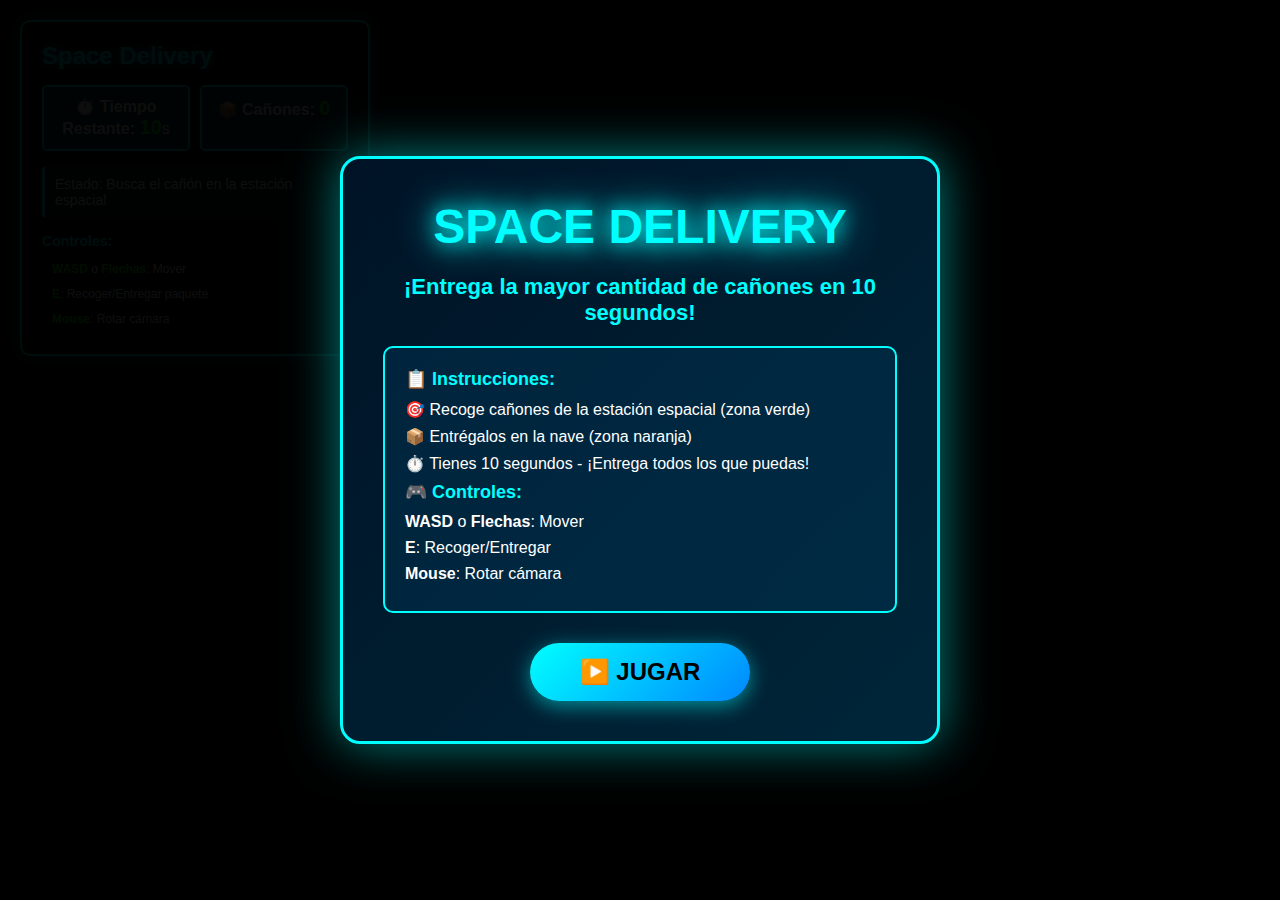
<file: Examen-01/index.html>
<!DOCTYPE html>
<html lang="es">
<head>
    <meta charset="UTF-8">
    <meta name="viewport" content="width=device-width, initial-scale=1.0">
    <title>Space Delivery Game - BabylonJS</title>
    <script src="https://cdn.babylonjs.com/babylon.js"></script>
    <script src="https://cdn.babylonjs.com/loaders/babylonjs.loaders.min.js"></script>
    <link rel="stylesheet" href="./public/css/styles.css">
</head>
<body>
    <div id="game-container">
        <canvas id="renderCanvas"></canvas>
        
        <!-- Pantalla de Inicio -->
        <div id="start-screen" class="screen-overlay">
            <div class="screen-content">
                <h1 class="game-title">SPACE DELIVERY</h1>
                <div class="game-description">
                    <p>¡Entrega la mayor cantidad de cañones en 10 segundos!</p>
                    <div class="instructions-box">
                        <h3>📋 Instrucciones:</h3>
                        <ul>
                            <li>🎯 Recoge cañones de la estación espacial (zona verde)</li>
                            <li>📦 Entrégalos en la nave (zona naranja)</li>
                            <li>⏱️ Tienes 10 segundos - ¡Entrega todos los que puedas!</li>
                        </ul>
                        <h3>🎮 Controles:</h3>
                        <ul>
                            <li><strong>WASD</strong> o <strong>Flechas</strong>: Mover</li>
                            <li><strong>E</strong>: Recoger/Entregar</li>
                            <li><strong>Mouse</strong>: Rotar cámara</li>
                        </ul>
                    </div>
                </div>
                <button id="play-button" class="game-button">▶️ JUGAR</button>
            </div>
        </div>
        
        <!-- Pantalla de Resumen Final -->
        <div id="summary-screen" class="screen-overlay" style="display: none;">
            <div class="screen-content">
                <h1 class="victory-title">🎉 ¡MISIÓN COMPLETADA! 🎉</h1>
                <div class="summary-stats">
                    <div class="stat-item">
                        <span class="stat-icon">📦</span>
                        <span class="stat-label">Cañones Entregados:</span>
                        <span id="final-packages-display" class="stat-value">0</span>
                    </div>
                    <div class="stat-item">
                        <span class="stat-icon">⏱️</span>
                        <span class="stat-label">Tiempo Usado:</span>
                        <span id="final-time-display" class="stat-value">10s</span>
                    </div>
                    <div class="stat-item">
                        <span class="stat-icon">⚡</span>
                        <span class="stat-label">Tiempo por Entrega:</span>
                        <span id="average-time-display" class="stat-value">--</span>
                    </div>
                </div>
                <div class="summary-message">
                    <p id="performance-message">¡Excelente trabajo!</p>
                </div>
                <button id="replay-button" class="game-button">🔄 JUGAR DE NUEVO</button>
            </div>
        </div>
        
        <div id="ui-overlay">
            <div id="game-info">
                <h1>Space Delivery</h1>
                <div id="game-stats">
                    <div id="timer">
                        <strong>⏱️ Tiempo Restante:</strong> <span id="timer-value">10</span>s
                    </div>
                    <div id="package-counter">
                        <strong>📦 Cañones:</strong> <span id="packages-delivered">0</span>
                    </div>
                </div>
                <div id="status">Estado: Busca el cañón en la estación espacial</div>
                <div id="instructions">
                    <h3>Controles:</h3>
                    <ul>
                        <li><strong>WASD</strong> o <strong>Flechas</strong>: Mover</li>
                        <li><strong>E</strong>: Recoger/Entregar paquete</li>
                        <li><strong>Mouse</strong>: Rotar cámara</li>
                    </ul>
                </div>
            </div>
        </div>
    </div>

    <!-- Scripts del juego -->
    <script type="module" src="./src/utils/config.js"></script>
    <script type="module" src="./src/systems/ZoneSystem.js"></script>
    <script type="module" src="./src/systems/PackageSystem.js"></script>
    <script type="module" src="./src/controllers/PlayerController.js"></script>
    <script type="module" src="./src/managers/GameManager.js"></script>
    <script type="module" src="./src/main.js"></script>
</body>
</html>
</file>
<file: Examen-01/public/css/styles.css>
* {
    margin: 0;
    padding: 0;
    box-sizing: border-box;
}

body {
    font-family: 'Arial', sans-serif;
    overflow: hidden;
    background: #000;
}

#game-container {
    width: 100vw;
    height: 100vh;
    position: relative;
}

#renderCanvas {
    width: 100%;
    height: 100%;
    display: block;
    outline: none;
    touch-action: none;
}

#ui-overlay {
    position: absolute;
    top: 0;
    left: 0;
    width: 100%;
    height: 100%;
    pointer-events: none;
}

#game-info {
    position: absolute;
    top: 20px;
    left: 20px;
    background: rgba(0, 0, 0, 0.8);
    color: #fff;
    padding: 20px;
    border-radius: 10px;
    border: 2px solid #00ffff;
    max-width: 350px;
    box-shadow: 0 0 20px rgba(0, 255, 255, 0.5);
}

#game-info h1 {
    margin: 0 0 15px 0;
    font-size: 24px;
    color: #00ffff;
    text-shadow: 0 0 10px rgba(0, 255, 255, 0.8);
}

#game-stats {
    display: flex;
    justify-content: space-between;
    gap: 10px;
    margin-bottom: 15px;
}

#timer, #package-counter {
    flex: 1;
    padding: 10px;
    background: rgba(0, 150, 150, 0.4);
    border-radius: 5px;
    font-size: 16px;
    text-align: center;
    border: 2px solid #00ffff;
}

#timer-value, #packages-delivered {
    color: #00ff00;
    font-size: 20px;
    font-weight: bold;
}

#total-packages {
    color: #ffaa00;
    font-weight: bold;
}

#status {
    padding: 10px;
    background: rgba(0, 100, 100, 0.3);
    border-radius: 5px;
    margin-bottom: 15px;
    font-size: 14px;
    border-left: 3px solid #00ffff;
}

#instructions {
    font-size: 12px;
}

#instructions h3 {
    margin-bottom: 10px;
    color: #00ffff;
}

#instructions ul {
    list-style: none;
    padding-left: 10px;
}

#instructions li {
    margin-bottom: 5px;
    padding: 3px 0;
}

#instructions strong {
    color: #00ff00;
}

/* Animación de pulso para el estado */
@keyframes pulse {
    0%, 100% {
        box-shadow: 0 0 20px rgba(0, 255, 255, 0.5);
    }
    50% {
        box-shadow: 0 0 30px rgba(0, 255, 255, 0.8);
    }
}

#game-info {
    animation: pulse 2s infinite;
}

/* Estilos para el estado completado */
#status.completed {
    background: rgba(0, 255, 0, 0.3);
    border-left: 3px solid #00ff00;
    font-size: 16px;
    font-weight: bold;
    animation: victory-pulse 1s infinite;
}

@keyframes victory-pulse {
    0%, 100% {
        transform: scale(1);
    }
    50% {
        transform: scale(1.05);
    }
}

/* Pantallas de overlay (inicio y resumen) */
.screen-overlay {
    position: absolute;
    top: 0;
    left: 0;
    width: 100%;
    height: 100%;
    background: rgba(0, 0, 0, 0.95);
    display: flex;
    justify-content: center;
    align-items: center;
    z-index: 1000;
    pointer-events: all;
}

.screen-content {
    background: linear-gradient(135deg, rgba(0, 20, 40, 0.95), rgba(0, 40, 60, 0.95));
    padding: 40px;
    border-radius: 20px;
    border: 3px solid #00ffff;
    box-shadow: 0 0 50px rgba(0, 255, 255, 0.5);
    text-align: center;
    max-width: 600px;
    animation: slideIn 0.5s ease-out;
}

@keyframes slideIn {
    from {
        opacity: 0;
        transform: translateY(-50px);
    }
    to {
        opacity: 1;
        transform: translateY(0);
    }
}

.game-title {
    font-size: 48px;
    color: #00ffff;
    text-shadow: 0 0 20px #00ffff, 0 0 40px #00ffff;
    margin-bottom: 20px;
    animation: glow 2s infinite;
}

@keyframes glow {
    0%, 100% {
        text-shadow: 0 0 20px #00ffff, 0 0 40px #00ffff;
    }
    50% {
        text-shadow: 0 0 30px #00ffff, 0 0 60px #00ffff, 0 0 80px #00ffff;
    }
}

.victory-title {
    font-size: 42px;
    color: #00ff00;
    text-shadow: 0 0 20px #00ff00, 0 0 40px #00ff00;
    margin-bottom: 30px;
    animation: victory-glow 1.5s infinite;
}

@keyframes victory-glow {
    0%, 100% {
        text-shadow: 0 0 20px #00ff00, 0 0 40px #00ff00;
    }
    50% {
        text-shadow: 0 0 30px #00ff00, 0 0 60px #00ff00, 0 0 80px #00ff00;
    }
}

@keyframes blink {
    0%, 100% {
        opacity: 1;
    }
    50% {
        opacity: 0.3;
    }
}

.game-description {
    color: #fff;
    margin-bottom: 30px;
    font-size: 18px;
}

.game-description p {
    font-size: 22px;
    color: #00ffff;
    margin-bottom: 20px;
    font-weight: bold;
}

.instructions-box {
    background: rgba(0, 50, 80, 0.5);
    border: 2px solid #00ffff;
    border-radius: 10px;
    padding: 20px;
    margin-top: 20px;
    text-align: left;
}

.instructions-box h3 {
    color: #00ffff;
    margin-bottom: 10px;
    font-size: 18px;
}

.instructions-box ul {
    list-style: none;
    padding-left: 0;
}

.instructions-box li {
    margin-bottom: 8px;
    font-size: 16px;
}

.game-button {
    background: linear-gradient(135deg, #00ffff, #0088ff);
    color: #000;
    border: none;
    padding: 15px 50px;
    font-size: 24px;
    font-weight: bold;
    border-radius: 50px;
    cursor: pointer;
    transition: all 0.3s ease;
    box-shadow: 0 5px 20px rgba(0, 255, 255, 0.5);
    pointer-events: all;
}

.game-button:hover {
    background: linear-gradient(135deg, #00ff00, #00ffff);
    transform: scale(1.1);
    box-shadow: 0 8px 30px rgba(0, 255, 255, 0.8);
}

.game-button:active {
    transform: scale(0.95);
}

/* Estilos para el resumen */
.summary-stats {
    margin: 30px 0;
}

.stat-item {
    background: rgba(0, 100, 150, 0.3);
    border: 2px solid #00ffff;
    border-radius: 10px;
    padding: 15px;
    margin-bottom: 15px;
    display: flex;
    align-items: center;
    justify-content: space-between;
}

.stat-icon {
    font-size: 32px;
    margin-right: 10px;
}

.stat-label {
    flex: 1;
    text-align: left;
    color: #fff;
    font-size: 18px;
    margin-left: 10px;
}

.stat-value {
    font-size: 28px;
    color: #00ff00;
    font-weight: bold;
    text-shadow: 0 0 10px #00ff00;
}

.summary-message {
    margin: 20px 0;
    padding: 15px;
    background: rgba(0, 255, 0, 0.1);
    border: 2px solid #00ff00;
    border-radius: 10px;
}

.summary-message p {
    color: #00ff00;
    font-size: 20px;
    font-weight: bold;
    margin: 0;
}
</file>
